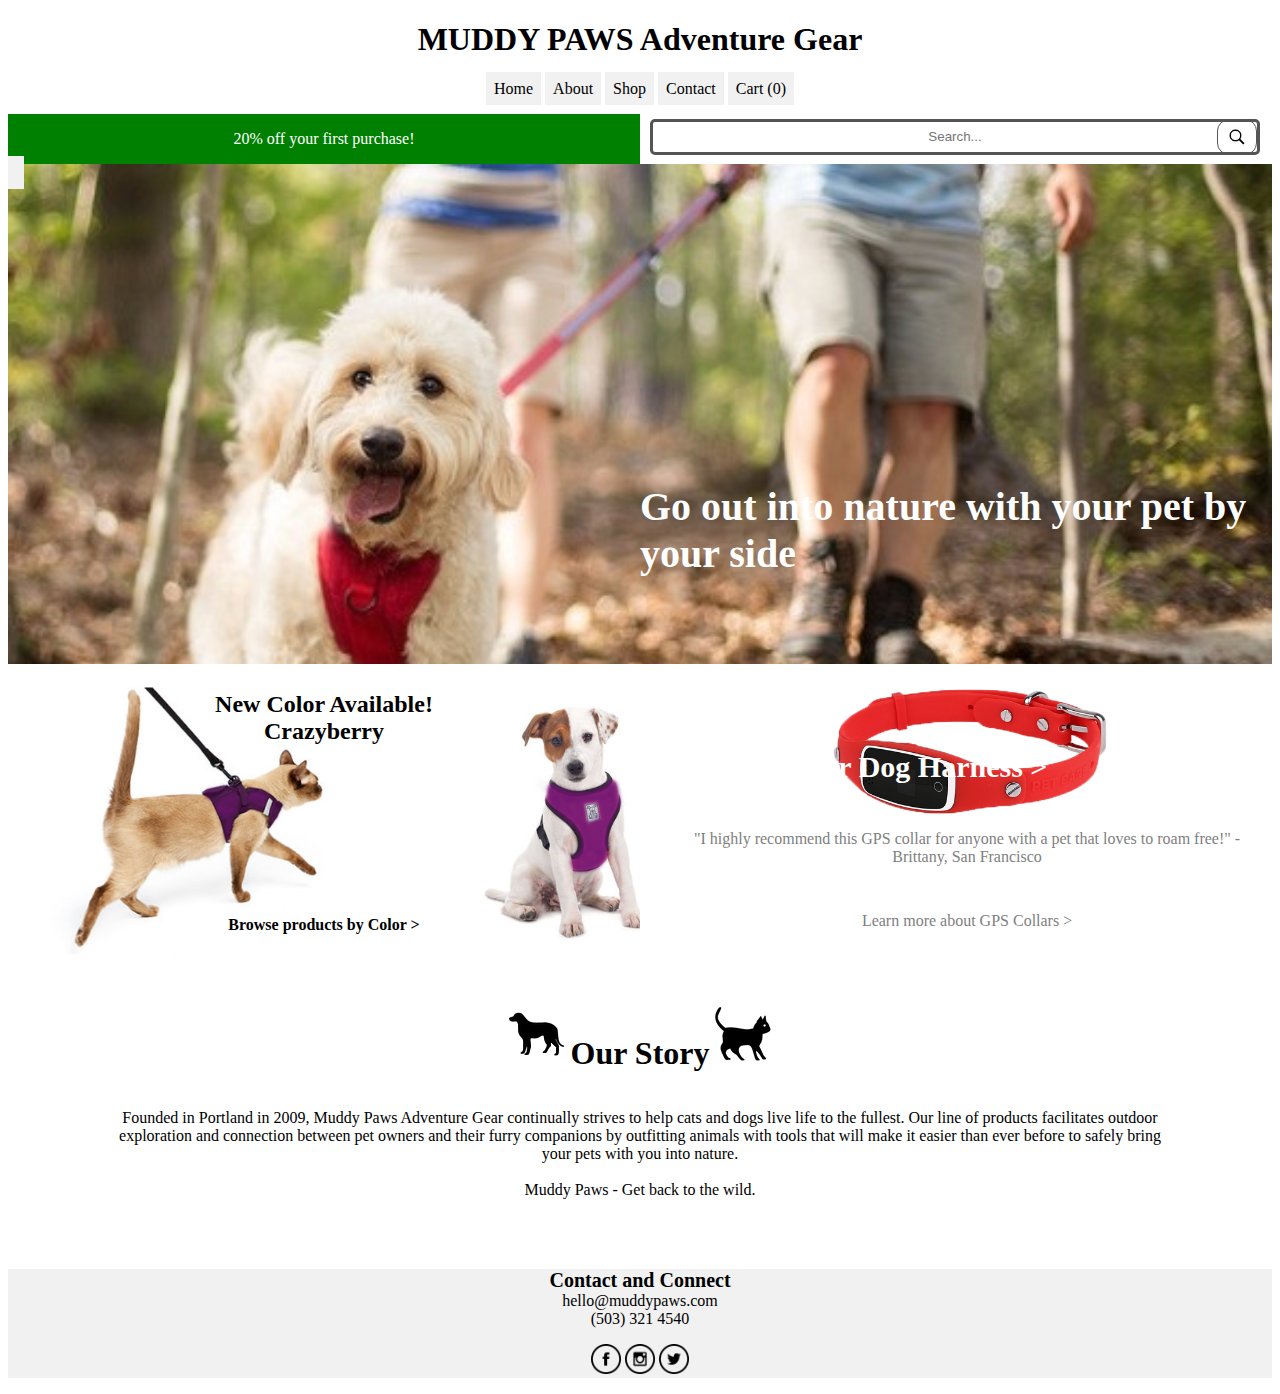
<file: index.html>
<!DOCTYPE html>
<html>

<head>
    <title>Muddy Paws Adventure Gear</title>
<!-- styles -->
    <link rel="stylesheet" type="text/css" href="mpstyle.css">
</head>

<body>
    <header>
        <h1>MUDDY PAWS Adventure Gear</h1>
    </header>

    <nav>
        <ul>
            <li><a href="index.html">Home</a></li>
            <li><a href="">About</a></li>
            <li><a href="mpshop.html">Shop</a></li>
            <li><a href="">Contact</a></li>
            <li><a href="mpcart.html">
                <div id="cart-counter">
                    <div>Cart (</div>
                    <div id="cart-count">0</div>
                    <div>)</div>
                </div>
            </a></li>
        </ul>
    </nav>

    <div id="top">
        <div id="ad">
            <p> 20% off your first purchase!</p>
        </div>
        <div class="wrap">
            <div class="search">
                <input type="text" class="searchTerm"
                placeholder="Search...">
                <button type="submit" class="searchButton">
                </button>
            </div>
        </div>
    </div>

    <div id="front-pic">
            <h2 id="front">Go out into nature with your pet by your side</h2>
            <a href="mpdetail.html"><h3 id="front-shop">
                Learn about our Dog Harness ></h3></a>
    </div>

    <div id="crazyberry-ad">
            <h3 id="crazyberry-avail">New Color Available!
                <br> Crazyberry</h3>
            <h4 id="crazyberry-browse">Browse products by Color >
            </h4>
    </div>

    <div id="gps-ad">
        <p id="gps-quote" class="gps-text">
        "I highly recommend this GPS collar for anyone with a pet that loves to roam free!" - Brittany, San Francisco </p>
        <p id="gps-link" class="gps-text">Learn more about GPS Collars > </p>
    </div>

    <div id="our-story" class="long-text">
        <ul><li><img src="images/dog.png"></li>
            <li><h1> Our Story </h1></li>
            <li><img src="images/cat.png"></li>
        </ul>
        <p>
            Founded in Portland in 2009, Muddy Paws Adventure Gear continually strives to help cats and dogs live life to the fullest.  Our line of products facilitates outdoor exploration and connection between pet owners and their furry companions by outfitting animals with tools that will make it easier than ever before to safely bring your pets with you into nature.
            <br>
            <br>
            Muddy Paws - Get back to the wild.
        </p>
    </div>

</body>

<footer>
    <p> <span> Contact and Connect </span> <br>
        hello@muddypaws.com <br>
        (503) 321 4540 </p>
    <ul id="social-media">
        <li><img src="images/facebook.png"></li>
        <li><img src="images/instagram.png"></li>
        <li><img src="images/twitter.png"></li>
    </ul>
</footer>

</html>
</file>
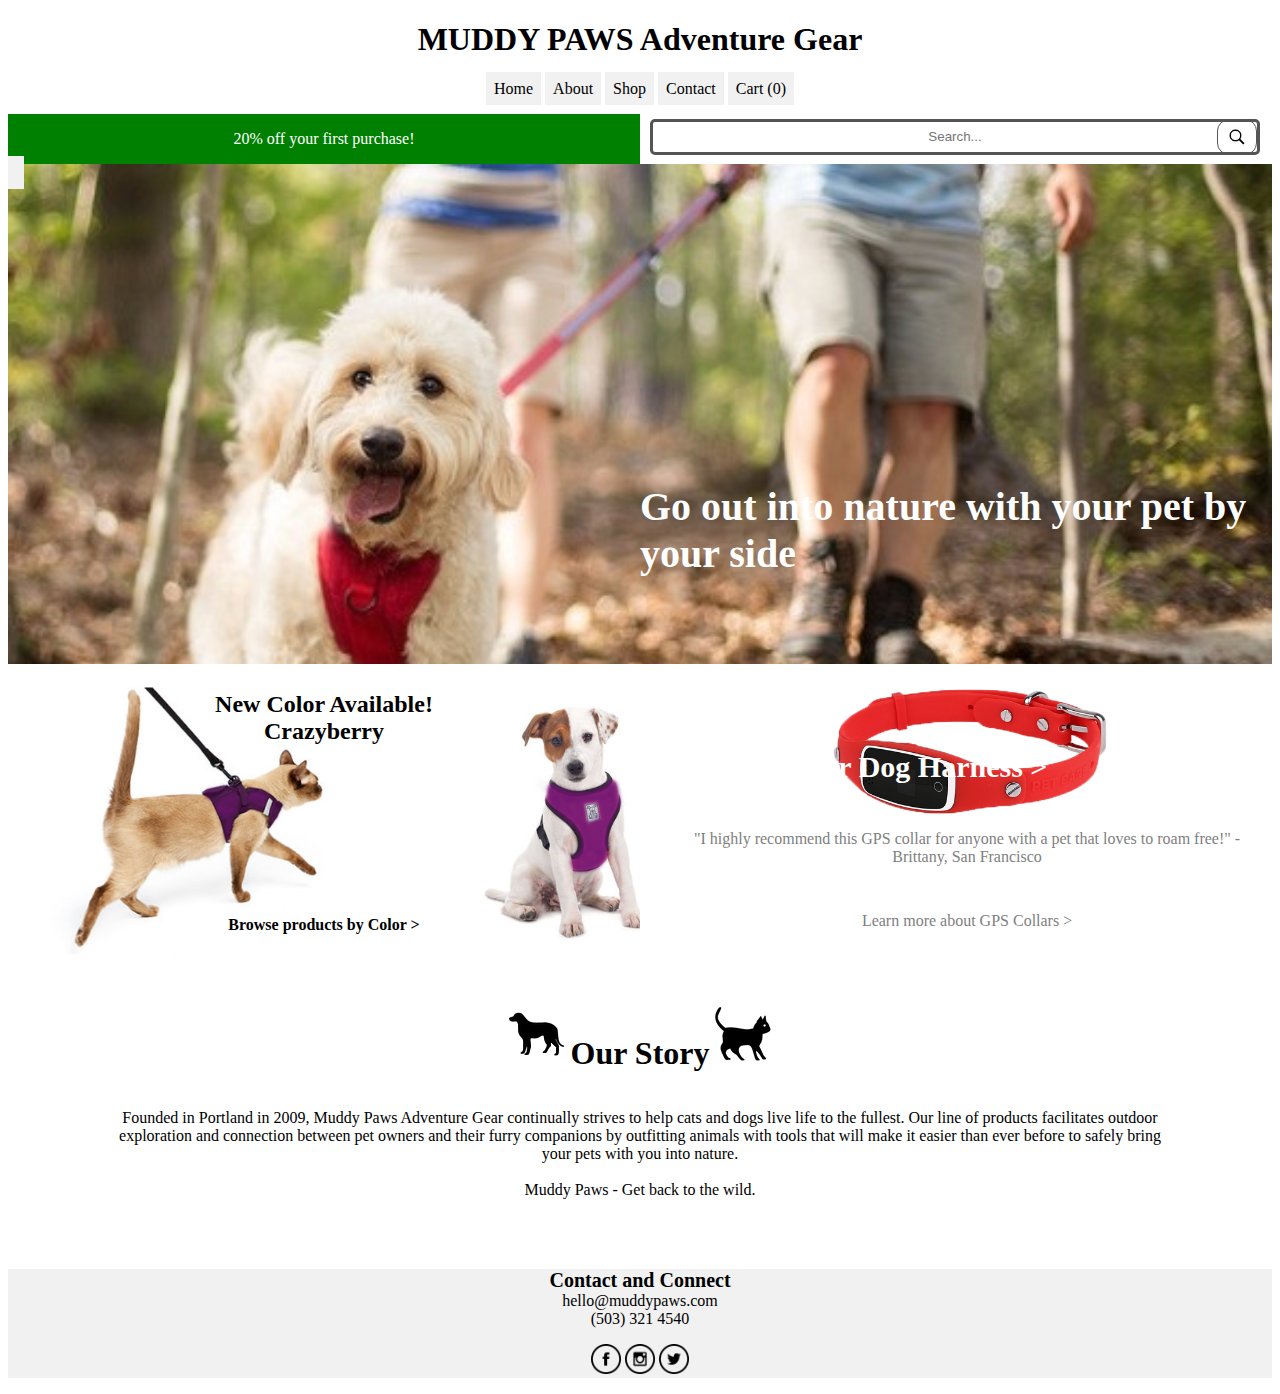
<file: index-mp.html>
<!DOCTYPE html>
<html>

<head>
    <title>Muddy Paws Adventure Gear</title>
<!-- styles -->
    <link rel="stylesheet" type="text/css" href="mpstyle.css">
</head>

<body>
    <header>
        <h1>MUDDY PAWS Adventure Gear</h1>
    </header>

    <nav>
        <ul>
            <li><a href="index-mp.html">Home</a></li>
            <li><a href="">About</a></li>
            <li><a href="mpshop.html">Shop</a></li>
            <li><a href="">Contact</a></li>
            <li><a href="mpcart.html">
                <div id="cart-counter">
                    <div>Cart (</div>
                    <div id="cart-count">0</div>
                    <div>)</div>
                </div>
            </a></li>
        </ul>
    </nav>

    <div id="top">
        <div id="ad">
            <p> 20% off your first purchase!</p>
        </div>
        <div class="wrap">
            <div class="search">
                <input type="text" class="searchTerm"
                placeholder="Search...">
                <button type="submit" class="searchButton">
                </button>
            </div>
        </div>
    </div>

    <div id="front-pic">
            <h2 id="front">Go out into nature with your pet by your side</h2>
            <a href="mpdetail.html"><h3 id="front-shop">
                Learn about our Dog Harness ></h3></a>
    </div>

    <div id="crazyberry-ad">
            <h3 id="crazyberry-avail">New Color Available!
                <br> Crazyberry</h3>
            <h4 id="crazyberry-browse">Browse products by Color >
            </h4>
    </div>

    <div id="gps-ad">
        <p id="gps-quote" class="gps-text">
        "I highly recommend this GPS collar for anyone with a pet that loves to roam free!" - Brittany, San Francisco </p>
        <p id="gps-link" class="gps-text">Learn more about GPS Collars > </p>
    </div>

    <div id="our-story" class="long-text">
        <ul><li><img src="images/dog.png"></li>
            <li><h1> Our Story </h1></li>
            <li><img src="images/cat.png"></li>
        </ul>
        <p>
            Founded in Portland in 2009, Muddy Paws Adventure Gear continually strives to help cats and dogs live life to the fullest.  Our line of products facilitates outdoor exploration and connection between pet owners and their furry companions by outfitting animals with tools that will make it easier than ever before to safely bring your pets with you into nature.
            <br>
            <br>
            Muddy Paws - Get back to the wild.
        </p>
    </div>

</body>

<footer>
    <p> <span> Contact and Connect </span> <br>
        hello@muddypaws.com <br>
        (503) 321 4540 </p>
    <ul id="social-media">
        <li><img src="images/facebook.png"></li>
        <li><img src="images/instagram.png"></li>
        <li><img src="images/twitter.png"></li>
    </ul>
</footer>

</html>
</file>
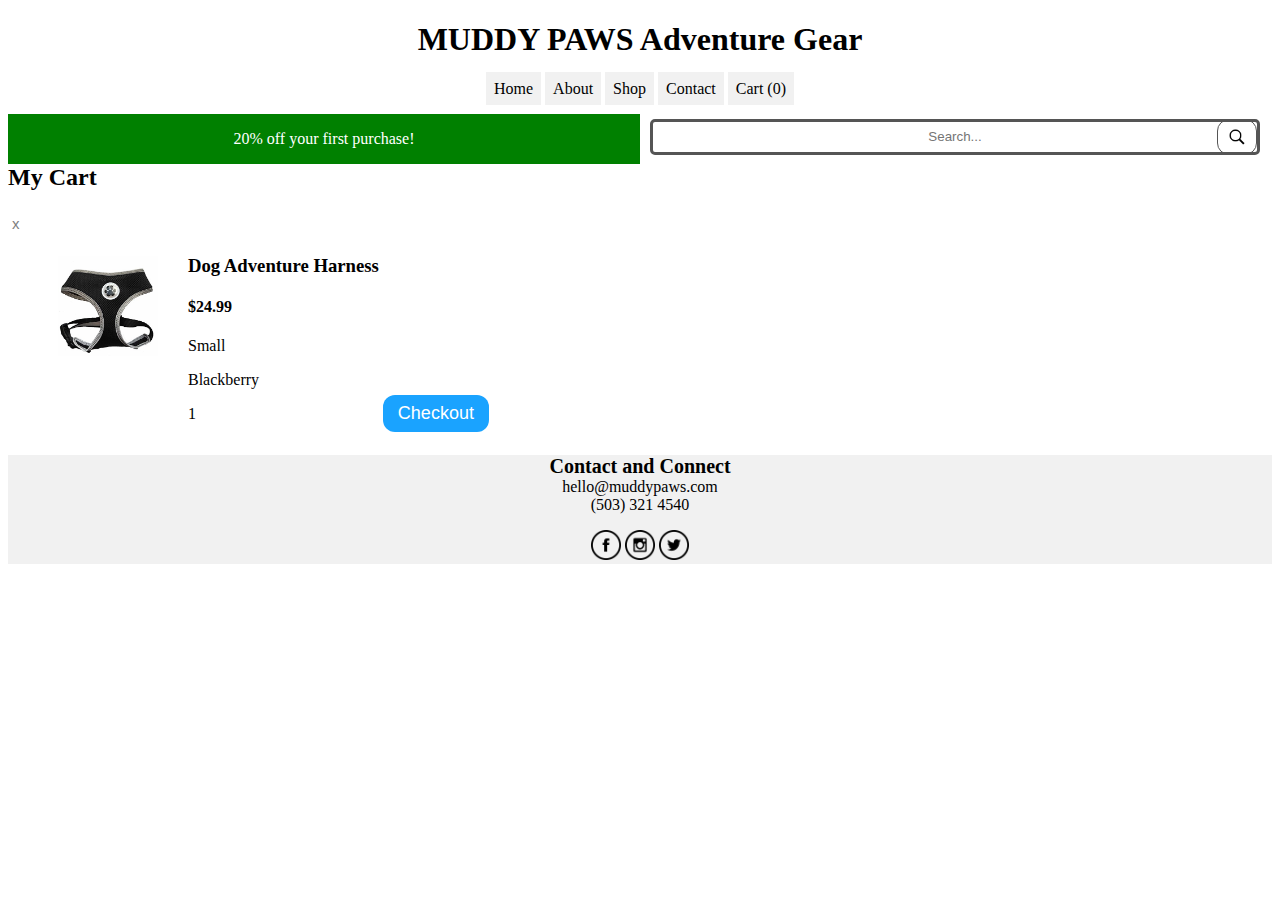
<file: mpcart.html>
<!DOCTYPE html>
<html>

<head>
    <title>Muddy Paws Adventure Gear</title>
<!-- styles -->
    <link rel="stylesheet" type="text/css" href="mpstyle.css">
</head>

<body>
    <header>
        <h1>MUDDY PAWS Adventure Gear</h1>
    </header>

    <nav>
        <ul>
            <li><a href="index.html">Home</a></li>
            <li><a href="">About</a></li>
            <li><a href="mpshop.html">Shop</a></li>
            <li><a href="">Contact</a></li>
            <li><a href="mpcart.html">
                <div id="cart-counter">
                    <div>Cart (</div>
                    <div id="cart-count">0</div>
                    <div>)</div>
                </div>
            </a></li>
        </ul>
    </nav>

    <div id="top">
        <div id="ad">
            <p> 20% off your first purchase!</p>
        </div>
        <div class="wrap">
            <div class="search">
                <input type="text" class="searchTerm"
                placeholder="Search...">
                <button type="submit" class="searchButton">
                </button>
            </div>
        </div>
    </div>

    <h2>My Cart</h2>
    <div class="cart-item">
        <button class="delete">x</button>
        <div class="cart-img"><img src="images/dog_detail_1.jpg"></div>
        <div class="cart-item-details">
            <div>
                <h3 class="item-name">Dog Adventure Harness</h3>
                <h4 class="item-price">$24.99</h4>
            </div>
            <div>
                <p class="item-size">Small</p>
                <p class="item-color">Blackberry</p>
                <p class="item-quant">1</p>
            </div>
        </div>
    </div>
        <button class="checkout-button">Checkout</button>

</body>

<footer>
    <p> <span> Contact and Connect </span> <br>
        hello@muddypaws.com <br>
        (503) 321 4540 </p>
    <ul id="social-media">
        <li><img src="images/facebook.png"></li>
        <li><img src="images/instagram.png"></li>
        <li><img src="images/twitter.png"></li>
    </ul>
</footer>

</html>
</file>
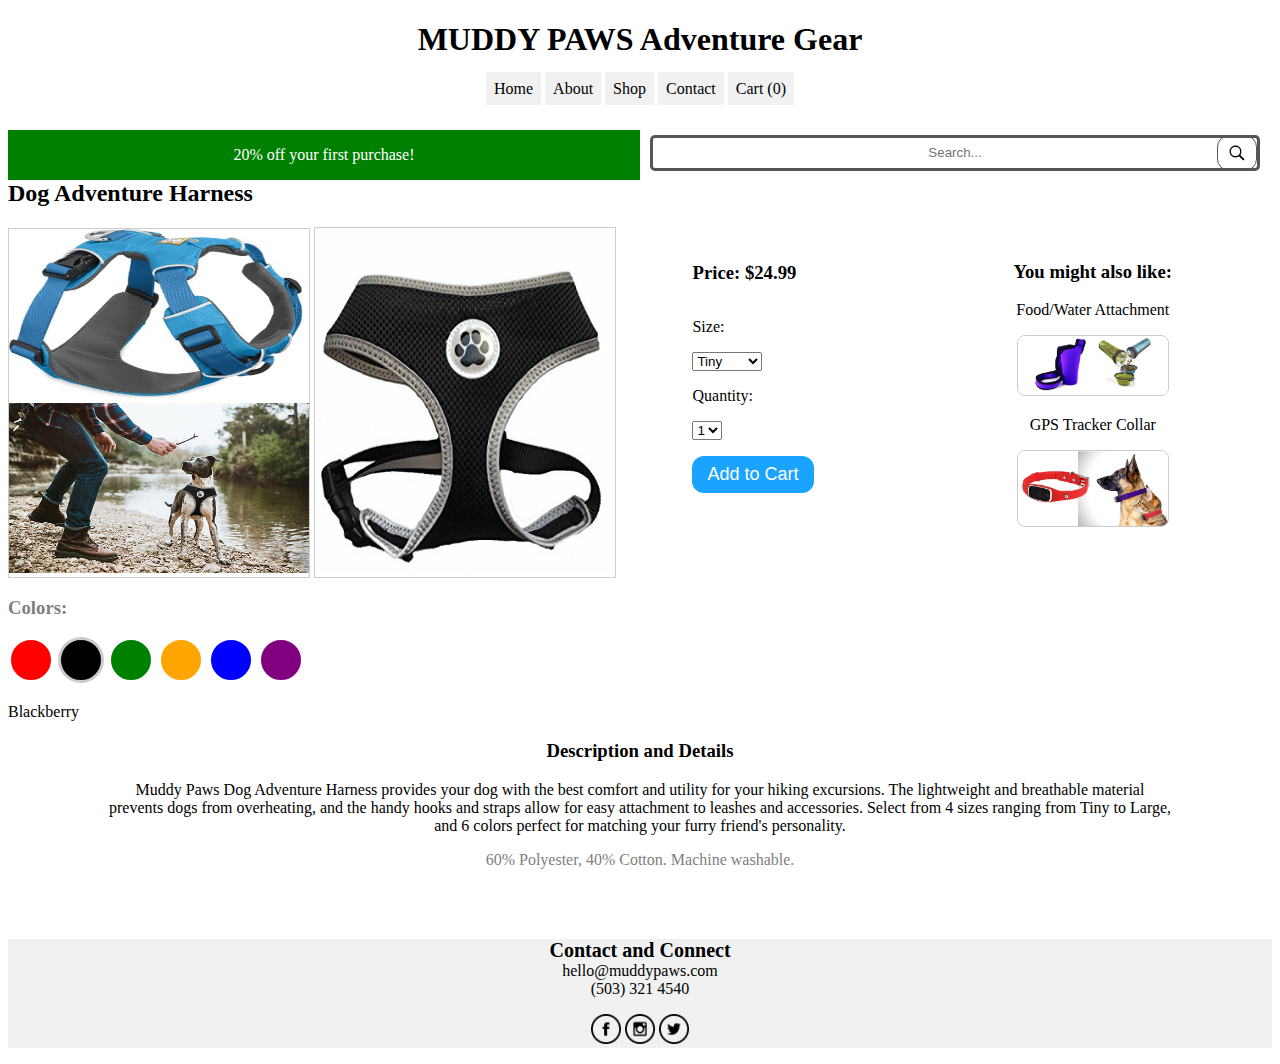
<file: mpdetail.html>
<!DOCTYPE html>
<html>

<head>
    <title>Muddy Paws Adventure Gear</title>
<!-- styles -->
    <link rel="stylesheet" type="text/css" href="mpstyle.css">
<!--script-->
    <script type="text/javascript" src="https://ajax.googleapis.com/ajax/libs/jquery/3.2.1/jquery.min.js"> </script>
    <script type="text/javascript" src="mpdetails_js.js"></script>
</head>

<body>
    <header>
        <h1>MUDDY PAWS Adventure Gear</h1>
    </header>

    <nav>
        <ul>
            <li><a href="index.html">Home</a></li>
            <li><a href="">About</a></li>
            <li><a href="mpshop.html">Shop</a></li>
            <li><a href="">Contact</a></li>
            <li><a href="mpcart.html">
                <div id="cart-counter">
                    <div>Cart (</div>
                    <p id="cart-count">0</p>
                    <div>)</div>
                </div>
            </a></li>
        </ul>
    </nav>

    <div id="top">
        <div id="ad">
            <p> 20% off your first purchase!</p>
        </div>
        <div class="wrap">
            <div class="search">
                <input type="text" class="searchTerm"
                placeholder="Search...">
                <button type="submit" class="searchButton">
                </button>
            </div>
        </div>
    </div>

    <h2 id="name-item">Dog Adventure Harness</h2>

    <div class="gallery2">
        <img src="images/dog_detail_2.jpg" width="450" height="200">
        <img src="images/dog_detail_3.png" width="450" height="200">
    </div>
    <div class="gallery2">
        <img id="large-img" src="images/dog_detail_1.jpg" width="450" height="200">
    </div>

    <div id="suggestions">
        <h3>You might also like:</h3>
        <p>Food/Water Attachment</p>
        <img src="images/food_attachment.png">
        <br>
        <p>GPS Tracker Collar</p>
        <img src="images/gps_tracker_pic.png">
    </div>

    <div id="order-details">
        <ul>
            <li><h3>Price: $24.99</h3></li>
        </ul>

        <p>Size:</p>

        <select id="sizedrop" size=1>
            <option value="1">Tiny</option>
            <option value="2">Small</option>
            <option value="3">Medium</option>
            <option value="4">Large</option>
        </select>

        <p>Quantity:</p>

        <select id="quantdrop" size=1>
            <option value="1">1</option>
            <option value="2">2</option>
            <option value="3">3</option>
        </select>

            <br>
            <ul>
                <li><button id="cart-button" type="button">Add to Cart</button></li>
            </ul>
    </div>

    <h3 id="item-color">Colors:</h3>

    <div class="colors-line">
        <div id="circle1" class="circle">
        </div>
        <div id="circle2" class="selected-color circle">
        </div>
        <div id="circle3" class="circle">
        </div>
        <div id="circle4" class="circle">
        </div>
        <div id="circle5" class="circle">
        </div>
        <div id="circle6" class="circle">
        </div>
    </div>

    <p id="color-label">Blackberry</p>

    <div class="long-text">
        <h3> Description and Details </h3>
        <p>
            Muddy Paws Dog Adventure Harness provides your dog with the best comfort and utility for your hiking excursions. The lightweight and breathable material prevents dogs from overheating, and the handy hooks and straps allow for easy attachment to leashes and accessories.  Select from 4 sizes ranging from Tiny to Large, and 6 colors perfect for matching your furry friend's personality.
        </p>
        <p id="wash"> 60% Polyester, 40% Cotton.  Machine washable.
        </p>
    </div>

</body>

<footer>
    <p> <span> Contact and Connect </span> <br>
        hello@muddypaws.com <br>
        (503) 321 4540 </p>
    <ul id="social-media">
        <li><img src="images/facebook.png"></li>
        <li><img src="images/instagram.png"></li>
        <li><img src="images/twitter.png"></li>
    </ul>
</footer>

</html>
</file>
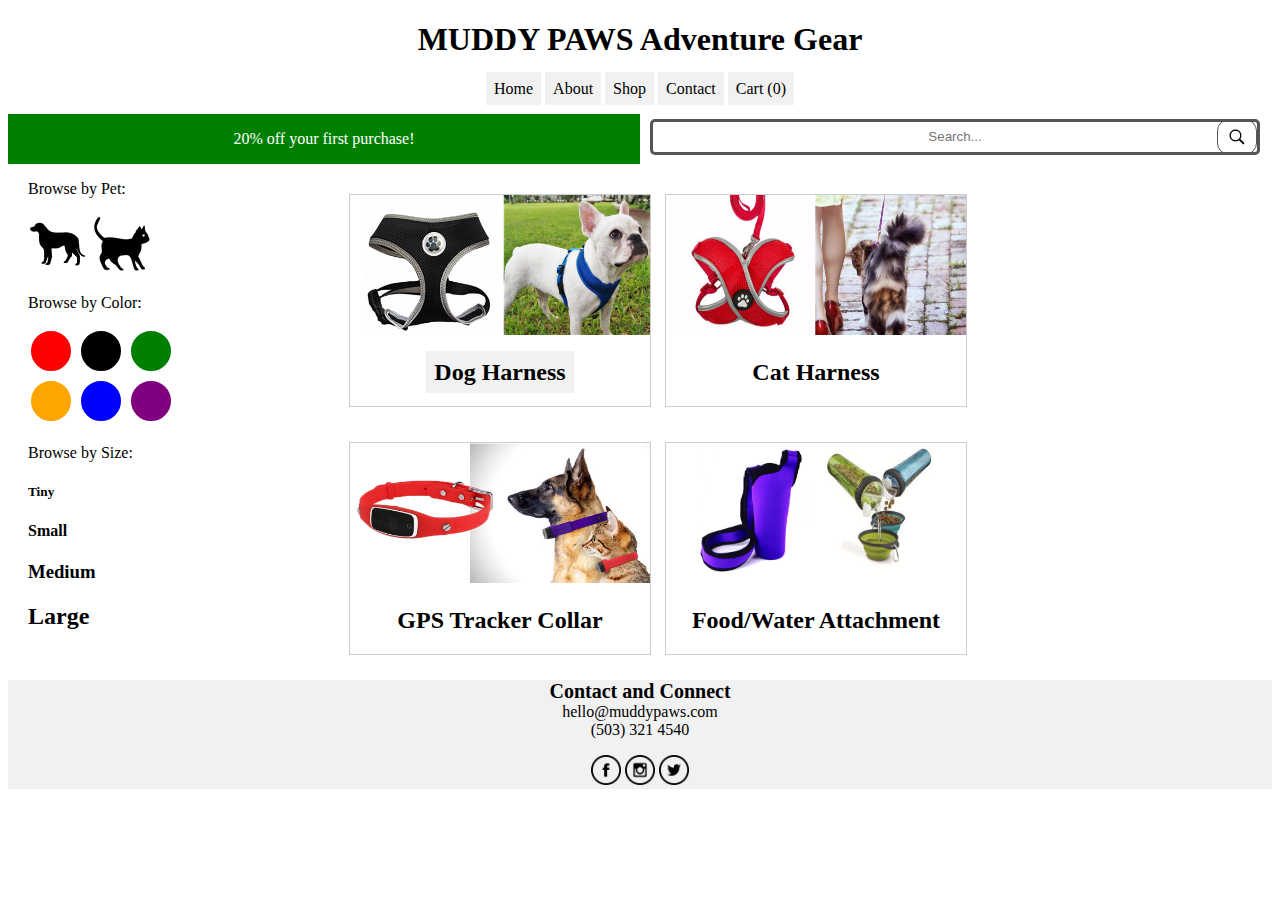
<file: mpshop.html>
<!DOCTYPE html>
<html>

<head>
    <title>Muddy Paws Adventure Gear</title>
<!-- styles -->
    <link rel="stylesheet" type="text/css" href="mpstyle.css">
</head>

<body>
    <header>
        <h1>MUDDY PAWS Adventure Gear</h1>
    </header>

    <nav>
        <ul>
            <li><a href="index.html">Home</a></li>
            <li><a href="">About</a></li>
            <li><a href="mpshop.html">Shop</a></li>
            <li><a href="">Contact</a></li>
            <li><a href="mpcart.html">
                <div id="cart-counter">
                    <div>Cart (</div>
                    <div id="cart-count">0</div>
                    <div>)</div>
                </div>
            </a></li>
        </ul>
    </nav>

    <div id="top">
        <div id="ad">
            <p> 20% off your first purchase!</p>
        </div>
        <div class="wrap">
            <div class="search">
                <input type="text" class="searchTerm"
                placeholder="Search...">
                <button type="submit" class="searchButton">
                </button>
            </div>
        </div>
    </div>

    <div id="shop">

        <div id="filters">

            <p>Browse by Pet:</p>
            <ul>
                <li><img src="images/dog.png"></li>
                <li><img src="images/cat.png"></li>
            </ul>

            <p>Browse by Color:</p>
            <div class="colors-grid">
                <div id="circle1" class="circle">
                </div>
                <div id="circle2" class="circle">
                </div>
                <div id="circle3" class="circle">
                </div>
                <div id="circle4" class="circle">
                </div>
                <div id="circle5" class="circle">
                </div>
                <div id="circle6" class="circle">
                </div>
            </div>

            <div id="browse-size">
                <p>Browse by Size:</p>
                <h5>Tiny</h5>
                <h4>Small</h4>
                <h3>Medium</h3>
                <h2>Large</h2>
            </div>

        </div>

        <div class="gallery1">
            <img src="images/dog_harness_pic.png" width="450" height="200">
            <h2><a href="mpdetail.html">Dog Harness</a></h2>
        </div>
        <div class="gallery1">
            <img src="images/cat_harness_pic.png" width="450" height="200">
            <h2>Cat Harness</h2>
        </div>
        <div class="gallery1">
            <img src="images/gps_tracker_pic.png" width="450" height="200">
            <h2>GPS Tracker Collar</h2>
        </div>
        <div class="gallery1">
            <img src="images/food_attachment.png" width="450" height="200">
            <h2>Food/Water Attachment</h2>
        </div>

    </div>

</body>

<footer>
    <p> <span> Contact and Connect </span> <br>
        hello@muddypaws.com <br>
        (503) 321 4540 </p>
    <ul id="social-media">
        <li><img src="images/facebook.png"></li>
        <li><img src="images/instagram.png"></li>
        <li><img src="images/twitter.png"></li>
    </ul>
</footer>

</html>
</file>
<file: mpstyle.css>
/* tags */

header {
    text-align: center;
}

body {
    font-family:Calibri;
}

nav {
    text-align: center;
}

li {
    display: inline-block;
    list-style-type: none;
}

a {
    padding:8px;
    text-align:center;
    background-color: #f1f1f1;
    text-decoration: none;
    color:black;
}

li a:hover {
    background-color:#555;
    color:white;
}

ul {
    padding-left:0;
}

footer {
    background-color:#f1f1f1;
    text-align:center;
    border-top:3px;
}

footer img {
    width:30px;
    height:30px;
}

span {
    font-weight: bold;
    font-size: 20px;
}


button {
    background-color: #1aa3ff;
    border:none;
    color:white;
    padding:8px 15px;
    font-size:18px;
    border-radius: 12px;
}

/********* classes and ids, organized by page *************/

/***********Home page*********/

/*space between nav and page content with ad and search bar*/
#top {
    width:100%;
}

#ad {
    float:left;
    width:50%;
    height:50px;
    vertical-align: middle;
    background-color: green;
    text-align: center;
    color: white;
}

/*search bar parts*/
.search {
    width:100%;
    position:relative;
}

.searchTerm {
    float:left;
    width:100%;
    border:3px solid #555;
    padding: 5px;
    height:20px;
    border-radius:5px;
    outline:none;
    color:#555;
    text-align:center;
}

.searchButton {
    position:absolute;
    right:-13px;
    width:40px;
    height:36px;
    border:1px solid #555;
    cursor:pointer;
    font-size:20px;
    background:url('images/search.png');
    background-position:center;
    background-size: 20px 20px;
    background-repeat: no-repeat;
}

.wrap {
    float:left;
    width:47%;
    padding-top:5px;
    padding-left:10px;
    padding-right:10px;
    padding-bottom:9px;
}

/*home page main picture*/
#front-pic {
    width:100%;
    height:500px;
    background-image: url("images/hiking_dog.jpg");
    background-size: cover;
    clear:both;
}

/*text on home image*/
#front {
    color:white;
    font-size: 40px;
    position:absolute;
    left:50%;
    top:50%;
}

#front-shop {
    color:white;
    font-size: 30px;
    position:absolute;
    left:50%;
    top:80%;
}

/*ads on home page*/
#crazyberry-ad {
    float:left;
    width:50%;
    height:300px;
    background-image: url("images/crazyberry.png");
    background-size:cover;
    margin-bottom:40px;
}

#crazyberry-avail {
    text-align: center;
    font-size:24px;
    position:relative;
    top:1%;
}

#crazyberry-browse {
    text-align:center;
    position:relative;
    top:50%;
}

#gps-ad {
    float:left;
    width:47%;
    height:300px;
    background-image: url("images/gps_tracker_ad.png");
    background-size:cover;
    left:50%;
    margin-left: 30px;
    margin-bottom:40px;
}

.gps-text {
    color:gray;
    text-align:center;
    position:relative;
}

#gps-quote {
    top:50%;
}

#gps-link {
    top:60%;
}

/*used for block text in "our story" and "description/details"*/
.long-text {
    text-align:center;
    margin-left: 100px;
    margin-right:100px;
    margin-bottom:70px;
}

/*****************Shop page****************/

#shop{
    display:inline-block;
}

/*left filter bar*/
#filters {
    float:left;
    width:25%;
    height:500px;
    margin-left:20px;
}
#browse-size {
    float:left;
}

/*Browse by Color section*/
.colors-grid {
    width:150px;
    height:auto;
}

.circle {
    display: inline-block;
    border-radius:50%;
    width:40px;
    height:40px;
    border: 3px solid white;
}

#circle1 {
    background-color:red;
}

#circle2 {
    background-color: black;
}

#circle3 {
    background-color: green;
}

#circle4 {
      background-color: orange;
}

#circle5 {
    background-color: blue;
}

#circle6 {
    background-color:purple;
}

/*image grid with 4 products*/
.gallery1 {
    margin:5px;
    border:1px solid #ccc;
    width:300px;
    display:inline-block;
    margin-top: 30px;
    text-align:center;
}

.gallery1 img {
    width:100%;
    height:140px;
}

/****************Details page****************/

/*image grid with one larger image*/
.gallery2 {
    border:1px solid #ccc;
    width:300px;
    float:top;
    display:inline-block;
}

.gallery2 img {
    width:100%;
    height:170px;
}

#large-img {
    height:345px;
}

/*Color selection*/

.colors-line {
    width: 100%;
    height:auto;
}

#item-color {
    color:gray;
}

/*
#circle7 {
    background-color: black;
    border:3px solid #ccc;
} */

/*care instructions color*/
#wash {
    color:gray;
}

/*page placement of other page sections*/
#order-details {
    float:right;
    margin-right:200px;
}

#suggestions {
    float:right;
    margin-right:100px;
    margin-top:15px;
    text-align: center;
}

#suggestions img {
    width:150px;
    height:auto;
    border-style:solid;
    border-width:1px;
    border-radius:8px;
    border-color:#ccc;
}

#cart-counter {
    display:inline-flex;
}

#cart-count {
    margin-top:0px;
}

/*******Cart page***********/

.cart-item {
    display:inline;
}

.cart-img img {
    width:100px;
    height:100px;
    float:left;
    margin-left:50px;
    margin-top:20px;
}

.cart-item-details {
    display: inline-block;
    margin-left:30px;
}

.checkout-button {
    display:inline-block;
}

.selected-color {
    border:3px solid #ccc;
}

.delete {
    border:none;
    font-size:15px;
    background-color:white;
    color:gray;
    font-style:bold;
    padding:4px;
}
</file>
